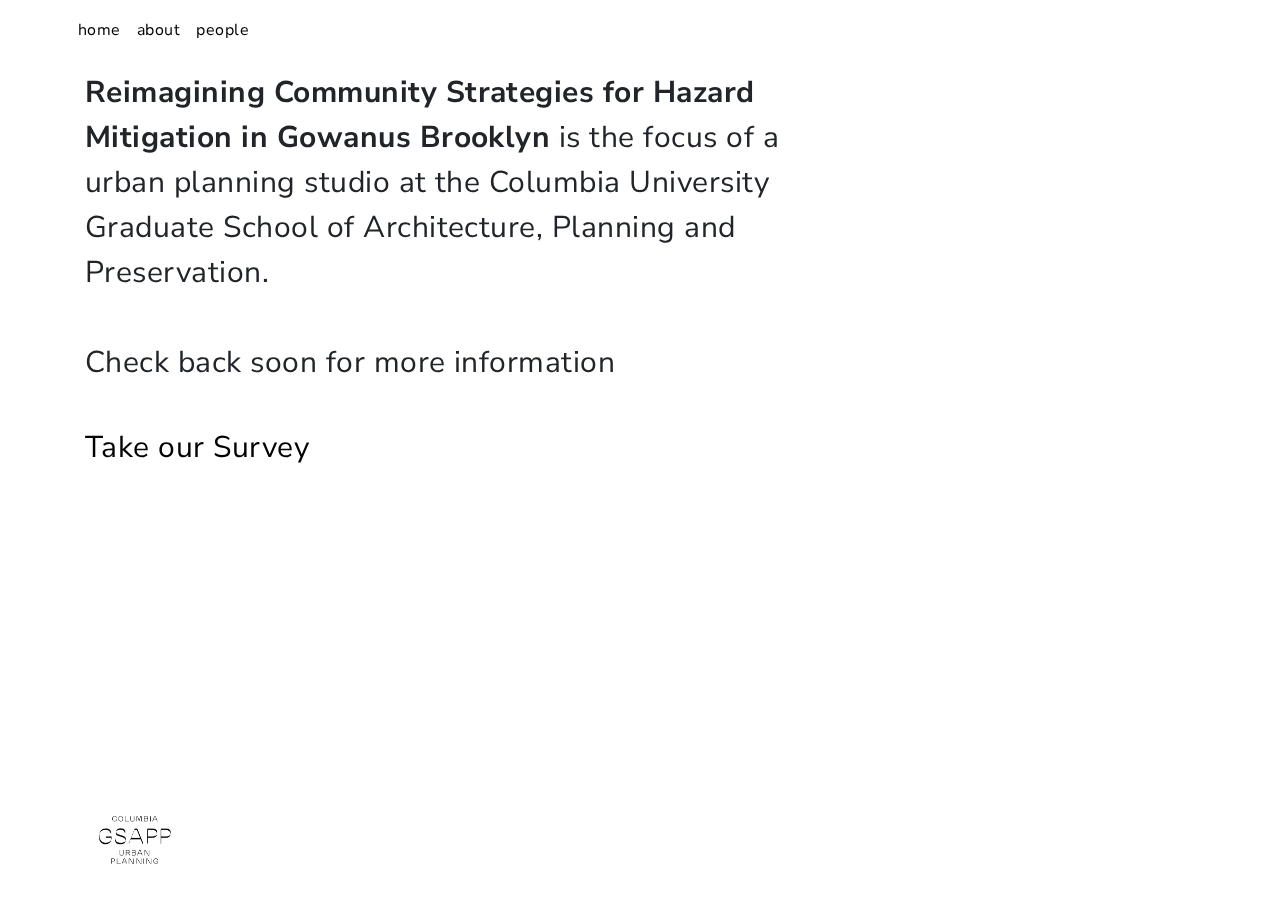
<file: index.html>
<html lang="en">
  <head>
    <meta charset="utf-8">
    <meta name="viewport" content="width=device-width, initial-scale=1, shrink-to-fit=no">
    <meta name="description" content="">
    <meta name="author" content="">
    <!-- <link rel="icon" href="img.ico"> -->

    <title>Columbia University Gowanus Studio, Spring 2018</title>

    <link href="css/studiotheme.css" rel="stylesheet">

    <!-- Bootstrap core CSS -->
    <link href="css/bootstrap.min.css" rel="stylesheet">

    <!-- Custom styles for this template -->
    <!-- <link href="sticky-footer.css" rel="stylesheet"> -->
    <!-- Font Stylesheet -->
    <link href="https://fonts.googleapis.com/css?family=Muli:400,400i,700,800" rel="stylesheet">
    <link href="https://fonts.googleapis.com/css?family=IBM+Plex+Serif" rel="stylesheet">

     <link href="https://fonts.googleapis.com/css?family=Archivo" rel="stylesheet">
     <link href="https://fonts.googleapis.com/css?family=Nunito+Sans:400,800" rel="stylesheet">
  </head>

  <body class = "designatedfont">
    <nav class = "navbar navbar-expand ">
      <div class = "container">
        <ul class = "navbar-nav mr-auto">
          <li class = "nav-item">
            <a class = "nav-li underlinelink" href = "index.html">home</a>
          </li>
          <li class = "nav-item">
            <a class = "nav-li underlinelink" href = "about.html">about</a>
          </li>
          <li class = "nav-item">
            <a class = "nav-li underlinelink" href = "people.html">people</a>
          </li>
        </ul>
      </div>
    </nav>

    <main class="container">
        <div class = "row">
          <div class ="col-lg-8">
            <p class = "bigtext"><b>Reimagining Community Strategies for Hazard Mitigation in Gowanus Brooklyn</b> is the focus of a urban planning studio at the Columbia University Graduate School of Architecture, Planning and Preservation.<br/><br/>Check back soon for more information</p><br/>
            <p class = "bigtext"><a class ="underlinelink" href ="https://goo.gl/forms/PuWQqscDXtF9hXWD3">Take our Survey</a></p>
          </div>
        </div>
    </main>

    <footer class = "footer">
      <div class = "container">
        <a href= "https://www.arch.columbia.edu/programs/10-m-s-urban-planning"><img class = "gsapplogo" src="img/ColumbiaUP.png"></a>
      </div>
    </footer>

  </body>

</html>
</file>
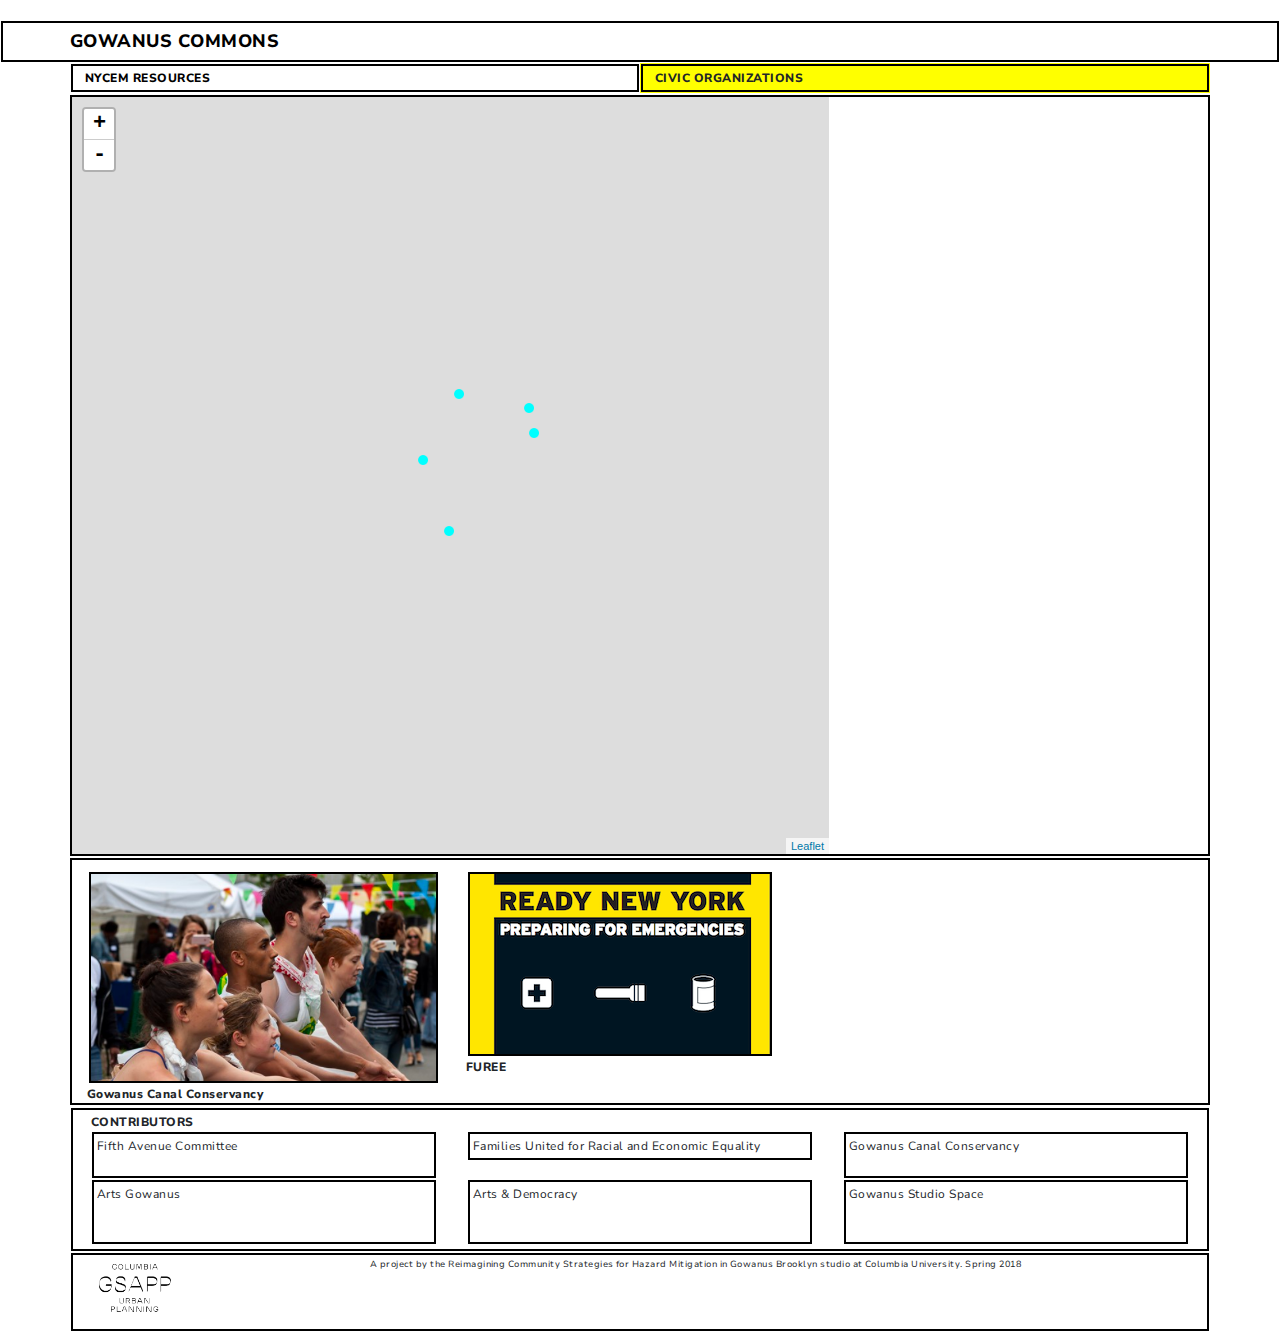
<file: gowanus-commons/index.html>
<html lang="en">
  <head>
    <meta charset="utf-8">
    <meta name="viewport" content="width=device-width, initial-scale=1, shrink-to-fit=no">
    <meta name="description" content="">
    <meta name="author" content="">
    <!-- <link rel="icon" href="img.ico"> -->

    <title>Gowanus Commons</title>

    <link href="css/commons.css" rel="stylesheet">

    <!-- Bootstrap core CSS -->
    <link href="css/bootstrap.min.css" rel="stylesheet">

    <!-- Custom styles for this template -->
    <!-- <link href="sticky-footer.css" rel="stylesheet"> -->
    <!-- Font Stylesheet -->
    <link href="https://fonts.googleapis.com/css?family=Muli:400,400i,700,800" rel="stylesheet">
    <link href="https://fonts.googleapis.com/css?family=IBM+Plex+Serif" rel="stylesheet">

     <link href="https://fonts.googleapis.com/css?family=Archivo" rel="stylesheet">
     <link href="https://fonts.googleapis.com/css?family=Nunito+Sans:400,800" rel="stylesheet">
  </head>

  <body class = "designatedfont">
<!--/.Navbar-->
    <nav class = "navbar navbar-expand outlinebox">
      <div class = "container">
        <ul class = "navbar-nav mr-auto">
          <li class = "nav-item">
            <a class = "underlinelink headingTitle" href = "#">GOWANUS COMMONS<br/></a>
            <!-- <a class = "underlinelink headingTitle" href = "#">Lasagna Gowanus <br/></a> -->
            <!-- <a class = "underlinelink headingSubtitle" href = "#">Community Disaster Preparedness</a> -->
          </li>
          <!-- <li class = "nav-item">
            <a class = "nav-li underlinelink" href = "about.html">about</a>
          </li>
          <li class = "nav-item">
            <a class = "nav-li underlinelink" href = "people.html">people</a>
          </li> -->
        </ul>
      </div>
    </nav>


    <main class="container">
      <div class = "row">
        <!-- <div class ="col-4">
          <div class "outlinebox headingTitle"> Assess Your Risk</div>
        </div> -->
        <div class ="col-6 linkbox headingSubtitle"><a class="linkfont" href="nycem.html">NYCEM RESOURCES</a>
        </div>
        <div  class ="col-6 currentbox headingSubtitle">CIVIC ORGANIZATIONS
        </div>

      </div>
        <div class = "row borderbox">
          <div class ="col-lg-8 embed-responsive embed-responsive-1by1">
            <iframe class="embed-responsive-item" src="communitymap.html"></iframe>
          </div>
        </div>

        <div class = "row borderbox">
          <div class ="col-6 col-md-4 img-box img-grid">
            <a href="http://www1.nyc.gov/assets/em/downloads/pdf/rny_pocket_english.pdf"><img class="img-fluid borderbox" src="img/canal.png"></a>
            <div class = "headingSubtitle">Gowanus Canal Conservancy</div>
          </div>
          <div class ="col-6 col-md-4 img-box img-grid">
            <a href="http://www1.nyc.gov/assets/em/downloads/pdf/rny_pocket_english.pdf"><img class="img-fluid borderbox" src="img/readysm.png"></a>
            <div class = "headingSubtitle">FUREE</div>
          </div>
        </div>
        <div class = "row outlinebox">
          <div class ="col-12 headingSubtitle">CONTRIBUTORS</div>
          <div class ="col-6 col-md-4">
            <div class = "outlinebox entry-text">Fifth Avenue Committee<br/><br/></div>
          </div>
            <div class ="col-6 col-md-4">
              <div class = "outlinebox entry-text">Families United for Racial and Economic Equality</div>
            </div>
            <div class ="col-6 col-md-4">
              <div class = "outlinebox entry-text">Gowanus Canal Conservancy<br/><br/></div>
            </div>
            <div class ="col-6 col-md-4">
              <div class = "outlinebox entry-text">Arts Gowanus<br/><br/><br/></div>
            </div>
            <div class ="col-6 col-md-4">
              <div class = "outlinebox entry-text">Arts & Democracy<br/><br/><br/></div>
            </div>
            <div class ="col-6 col-md-4">
              <div class = "outlinebox entry-text">Gowanus Studio Space<br/><br/><br/></div>
            </div>
            <div class ="col-12 headingSubtitle"></div>

          </div>
  <!-- <div class = "row borderbox">
    <table class="table table-text">
    <thead>
      <tr>
        <th scope="col">Organization</th>
        <th scope="col">What?</th>
        <th scope="col">When?</th>
      </tr>
    </thead>
    <tbody>
      <tr>
        <td>Gowanus Canal Conservancy</td>
        <td>Cleanup Event</td>
        <td>4/14</td>
      </tr>
      <tr>
        <td>Fifth Ave Committee</td>
        <td>Meeting</td>
        <td>5/30</td>
      </tr>
      <tr>
        <td>Gowanus Studio Space</td>
        <td>Workshop</td>
        <td>6/9</td>
      </tr>

    </tbody>
  </table>
</div> -->

    </main>

        <footer class = "footer-app">
          <div class = "container outlinebox">
            <div class = "row">
              <div class = "col-3">
                <a href= "https://www.arch.columbia.edu/programs/10-m-s-urban-planning"><img class = "gsapplogo" src="img/ColumbiaUP.png"></a></div>
              <div class = "col-9">
                <div class = "footer-text">A project by the Reimagining Community Strategies for Hazard Mitigation in Gowanus Brooklyn studio at Columbia University. Spring 2018</div>
              </div>
            <!-- <a href= "https://www.arch.columbia.edu/programs/10-m-s-urban-planning"><img class = "gsapplogo" src="img/ColumbiaUP.png"></a> -->
            </div>
          </div>
        </footer>
    <!-- <footer class = "footer">
      <div class = "container">
        <a href= "https://www.arch.columbia.edu/programs/10-m-s-urban-planning"><img class = "gsapplogo" src="img/ColumbiaUP.png"></a>
      </div>
    </footer> -->

  </body>

</html>
</file>
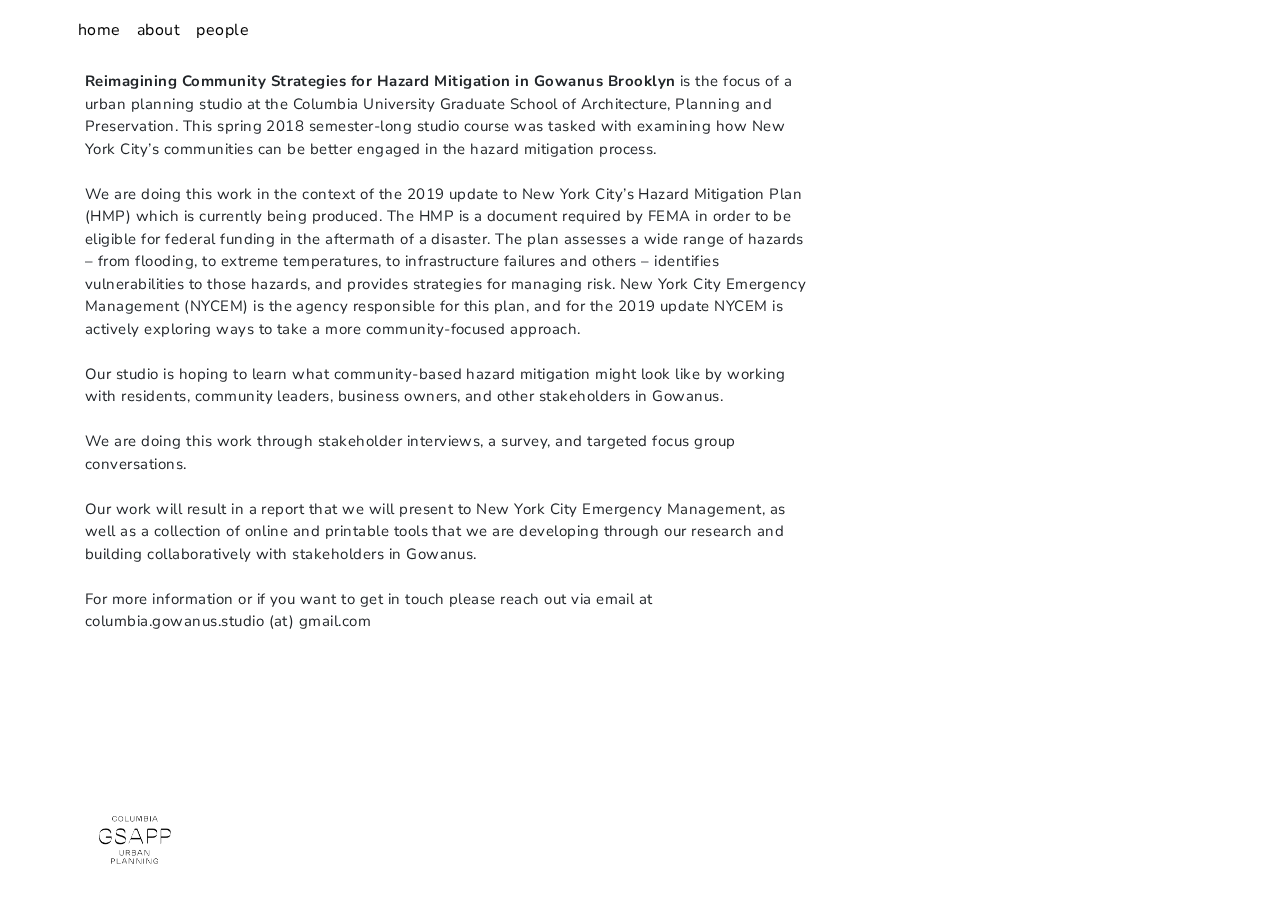
<file: about.html>
<html lang="en">
  <head>
    <meta charset="utf-8">
    <meta name="viewport" content="width=device-width, initial-scale=1, shrink-to-fit=no">
    <meta name="description" content="">
    <meta name="author" content="">
    <!-- <link rel="icon" href="img.ico"> -->

    <title>Columbia University Gowanus Studio, Spring 2018</title>

    <link href="css/studiotheme.css" rel="stylesheet">

    <!-- Bootstrap core CSS -->
    <link href="css/bootstrap.min.css" rel="stylesheet">

    <!-- Custom styles for this template -->
    <!-- <link href="sticky-footer.css" rel="stylesheet"> -->
    <!-- Font Stylesheet -->
    <link href="https://fonts.googleapis.com/css?family=Muli:400,400i,700,800" rel="stylesheet">
    <link href="https://fonts.googleapis.com/css?family=IBM+Plex+Serif" rel="stylesheet">

     <link href="https://fonts.googleapis.com/css?family=Archivo" rel="stylesheet">
     <link href="https://fonts.googleapis.com/css?family=Nunito+Sans:400,800" rel="stylesheet">
  </head>

  <body class = "designatedfont">
    <nav class = "navbar navbar-expand ">
      <div class = "container">
        <ul class = "navbar-nav mr-auto">
          <li class = "nav-item">
            <a class = "nav-li underlinelink" href = "index.html">home</a>
          </li>
          <li class = "nav-item">
            <a class = "nav-li underlinelink" href = "about.html">about</a>
          </li>
          <li class = "nav-item">
            <a class = "nav-li underlinelink" href = "people.html">people</a>
          </li>
        </ul>
      </div>
    </nav>

    <main class="container">
        <div class = "row">
          <div class ="col-lg-8">
            <p class = "liltext"><b>Reimagining Community Strategies for Hazard Mitigation in Gowanus Brooklyn</b> is the focus of a urban planning studio at the Columbia University Graduate School of Architecture, Planning and Preservation. This spring 2018 semester-long studio course was tasked with examining how New York City’s communities can be better engaged in the hazard mitigation process.
            <br/><br/>
            We are doing this work in the context of the 2019 update to New York City’s Hazard Mitigation Plan (HMP) which is currently being produced. The HMP is a document required by FEMA in order to be eligible for federal funding in the aftermath of a disaster. The plan assesses a wide range of hazards – from flooding, to extreme temperatures, to infrastructure failures and others – identifies vulnerabilities to those hazards, and provides strategies for managing risk. New York City Emergency Management (NYCEM) is the agency responsible for this plan, and for the 2019 update NYCEM is actively exploring ways to take a more community-focused approach.
            <br/><br/>
            Our studio is hoping to learn what community-based hazard mitigation might look like by working with residents, community leaders, business owners, and other stakeholders in Gowanus.
            <br/><br/>
            We are doing this work through stakeholder interviews, a survey, and targeted focus group conversations.
            <br/><br/>
            Our work will result in a report that we will present to New York City Emergency Management, as well as a collection of online and printable tools that we are developing through our research and building collaboratively with stakeholders in Gowanus.
            <br/><br/>
            For more information or if you want to get in touch please reach out via email at columbia.gowanus.studio (at) gmail.com<br/>

          </div>
        </div>
    </main>

    <footer class = "footer">
      <div class = "container">
        <a href= "https://www.arch.columbia.edu/programs/10-m-s-urban-planning"><img class = "gsapplogo" src="img/ColumbiaUP.png"></a>
      </div>
    </footer>

  </body>

</html>
</file>
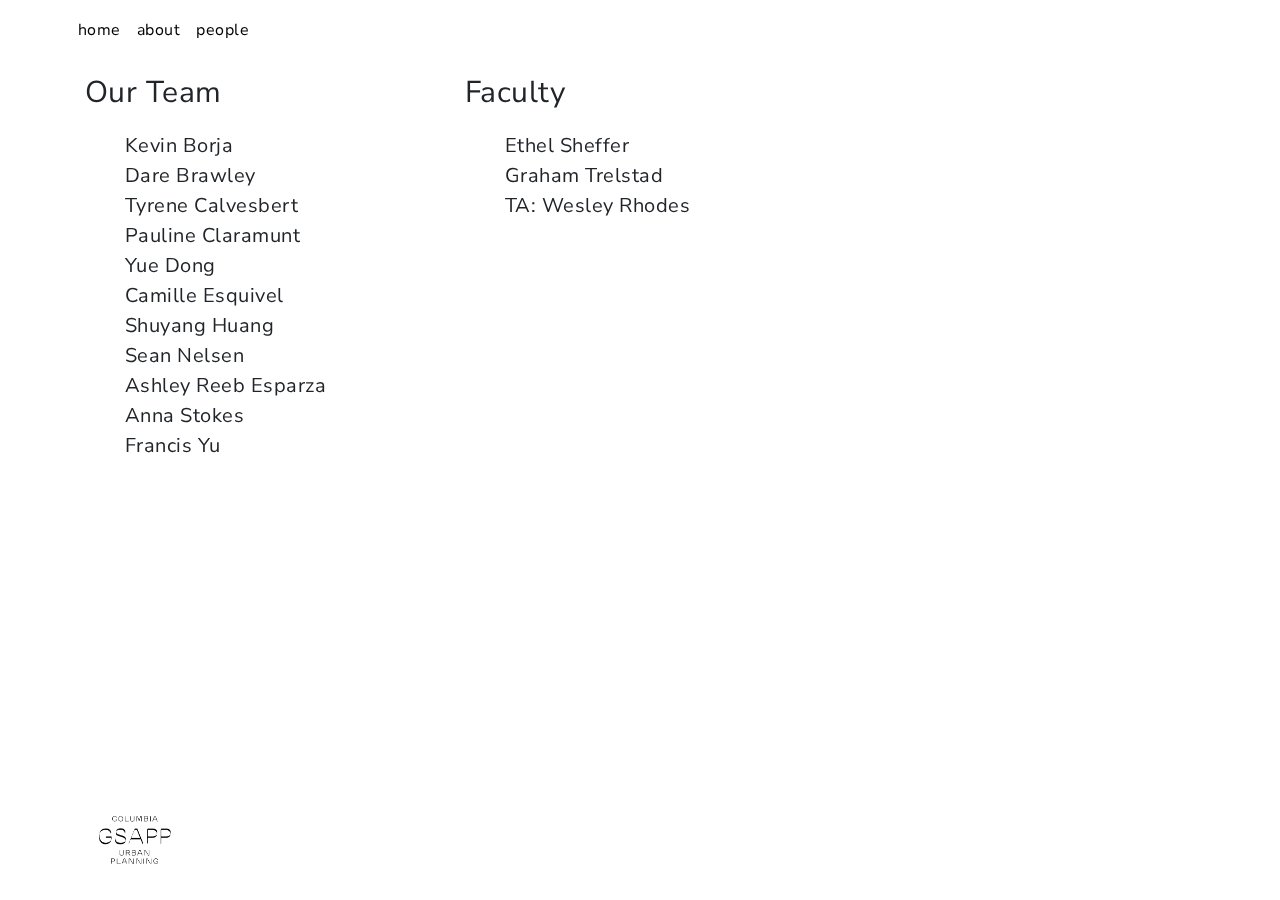
<file: people.html>
<html lang="en">
  <head>
    <meta charset="utf-8">
    <meta name="viewport" content="width=device-width, initial-scale=1, shrink-to-fit=no">
    <meta name="description" content="">
    <meta name="author" content="">
    <!-- <link rel="icon" href="img.ico"> -->

    <title>Columbia University Gowanus Studio, Spring 2018</title>

    <link href="css/studiotheme.css" rel="stylesheet">

    <!-- Bootstrap core CSS -->
    <link href="css/bootstrap.min.css" rel="stylesheet">

    <!-- Font Stylesheet -->
    <link href="https://fonts.googleapis.com/css?family=Muli:400,400i,700,800" rel="stylesheet">
    <link href="https://fonts.googleapis.com/css?family=IBM+Plex+Serif" rel="stylesheet">
    <link href="https://fonts.googleapis.com/css?family=Nunito+Sans:400,800" rel="stylesheet">
  </head>

  <body class = "designatedfont">
    <nav class = "navbar navbar-expand ">
      <div class = "container">
        <ul class = "navbar-nav mr-auto">
          <li class = "nav-item">
            <a class = "nav-li underlinelink" href = "index.html">home</a>
          </li>
          <li class = "nav-item">
            <a class = "nav-li underlinelink" href = "about.html">about</a>
          </li>
          <li class = "nav-item">
            <a class = "nav-li underlinelink" href = "people.html">people</a>
          </li>
        </ul>
      </div>
    </nav>

    <main class="container">
        <div class = "row">
          <div class ="col-md-4">
            <p class ="bigtext">Our Team</p>
            <ul class = "midtext">
                <li>Kevin Borja</li>
                <li>Dare Brawley</li>
                <li>Tyrene	Calvesbert</li>
                <li>Pauline Claramunt</li>
                <li>Yue Dong</li>
                <li>Camille Esquivel</li>
                <li>Shuyang Huang</li>
                <li>Sean Nelsen</li>
                <li>Ashley Reeb Esparza </li>
                <li>Anna Stokes</li>
                <li>Francis Yu</li>
              </ul>
            </div>
          <div class = "col-md-4">
          <p class ="bigtext">Faculty</p>
          <ul class = "midtext">
                <li>Ethel Sheffer</li>
                <li>Graham Trelstad</li>
                <li>TA: Wesley Rhodes</li>
              </ul>
          </div>
        </div>
    </main>

    <footer class = "footer">
      <div class = "container">
        <a href= "https://www.arch.columbia.edu/programs/10-m-s-urban-planning"><img class = "gsapplogo" src="img/ColumbiaUP.png"></a>
      </div>
    </footer>

  </body>

</html>
</file>
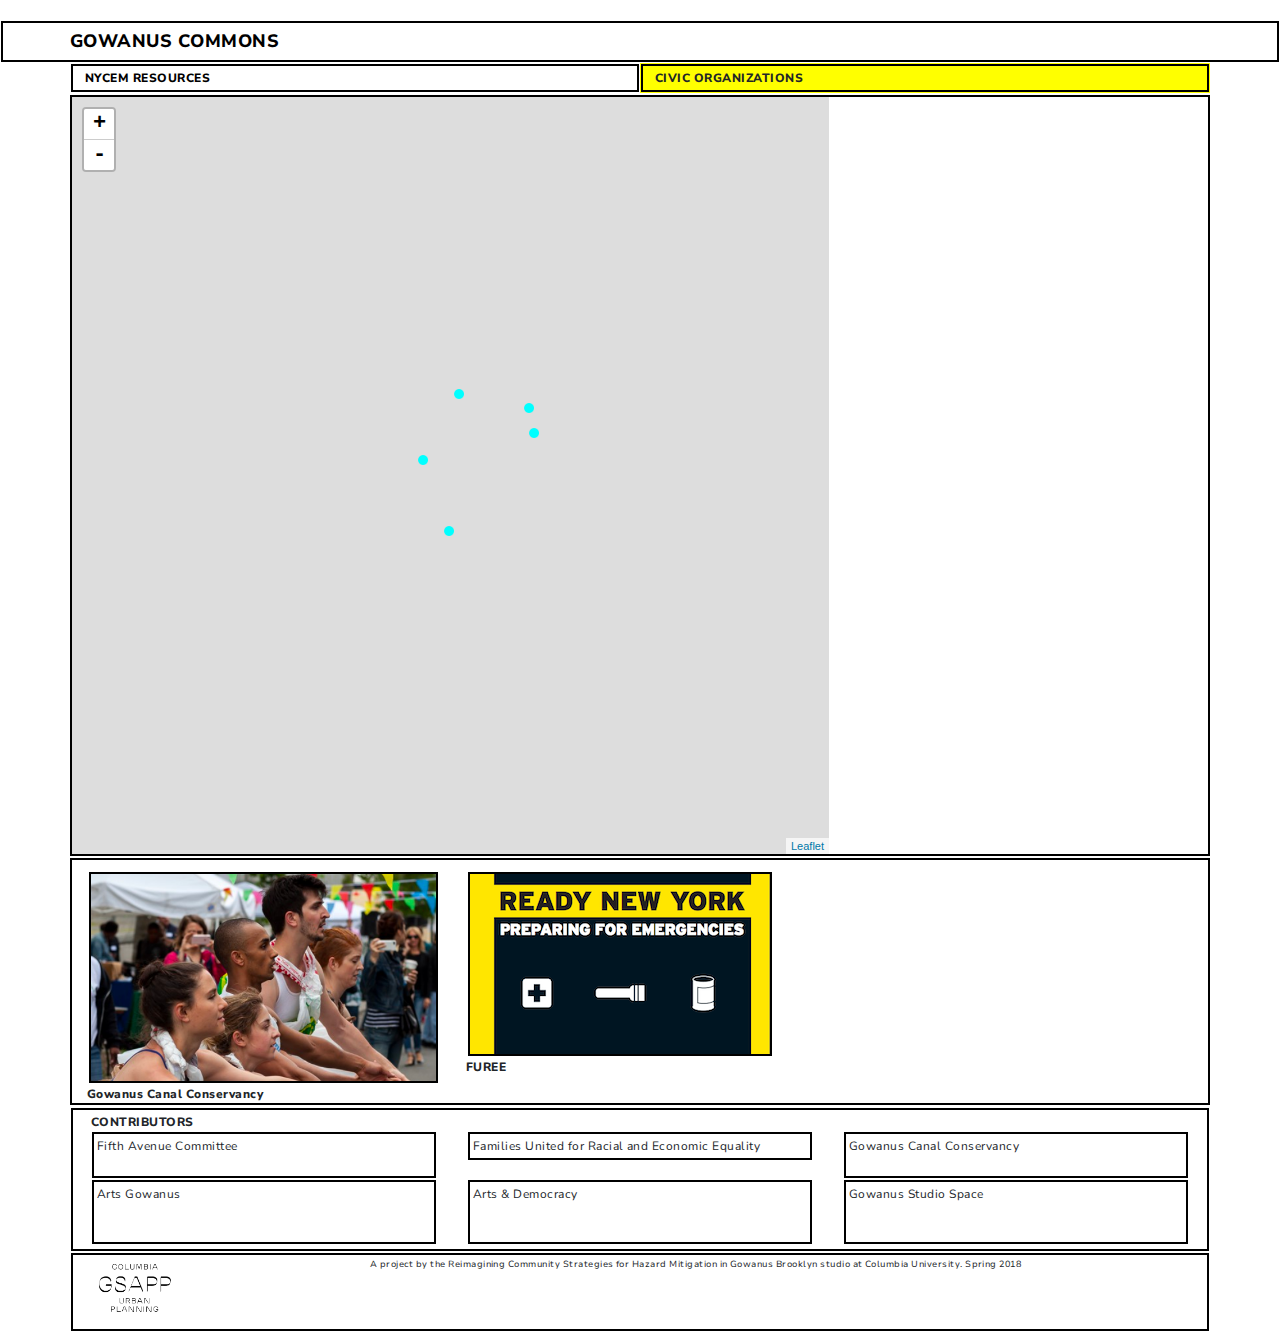
<file: gowanus-commons/community.html>
<html lang="en">
  <head>
    <meta charset="utf-8">
    <meta name="viewport" content="width=device-width, initial-scale=1, shrink-to-fit=no">
    <meta name="description" content="">
    <meta name="author" content="">
    <!-- <link rel="icon" href="img.ico"> -->

    <title>Gowanus Commons</title>

    <link href="css/commons.css" rel="stylesheet">

    <!-- Bootstrap core CSS -->
    <link href="css/bootstrap.min.css" rel="stylesheet">

    <!-- Custom styles for this template -->
    <!-- <link href="sticky-footer.css" rel="stylesheet"> -->
    <!-- Font Stylesheet -->
    <link href="https://fonts.googleapis.com/css?family=Muli:400,400i,700,800" rel="stylesheet">
    <link href="https://fonts.googleapis.com/css?family=IBM+Plex+Serif" rel="stylesheet">

     <link href="https://fonts.googleapis.com/css?family=Archivo" rel="stylesheet">
     <link href="https://fonts.googleapis.com/css?family=Nunito+Sans:400,800" rel="stylesheet">
  </head>

  <body class = "designatedfont">
<!--/.Navbar-->
    <nav class = "navbar navbar-expand outlinebox">
      <div class = "container">
        <ul class = "navbar-nav mr-auto">
          <li class = "nav-item">
            <a class = "underlinelink headingTitle" href = "#">GOWANUS COMMONS<br/></a>
            <!-- <a class = "underlinelink headingTitle" href = "#">Lasagna Gowanus <br/></a> -->
            <!-- <a class = "underlinelink headingSubtitle" href = "#">Community Disaster Preparedness</a> -->
          </li>
          <!-- <li class = "nav-item">
            <a class = "nav-li underlinelink" href = "about.html">about</a>
          </li>
          <li class = "nav-item">
            <a class = "nav-li underlinelink" href = "people.html">people</a>
          </li> -->
        </ul>
      </div>
    </nav>


    <main class="container">
      <div class = "row">
        <!-- <div class ="col-4">
          <div class "outlinebox headingTitle"> Assess Your Risk</div>
        </div> -->
        <div class ="col-6 linkbox headingSubtitle"><a class="linkfont" href="mockup.html">NYCEM RESOURCES</a>
        </div>
        <div  class ="col-6 currentbox headingSubtitle">CIVIC ORGANIZATIONS
        </div>

      </div>
        <div class = "row borderbox">
          <div class ="col-lg-8 embed-responsive embed-responsive-1by1">
            <iframe class="embed-responsive-item" src="communitymap.html"></iframe>
          </div>
        </div>

        <div class = "row borderbox">
          <div class ="col-6 col-md-4 img-box img-grid">
            <a href="http://www1.nyc.gov/assets/em/downloads/pdf/rny_pocket_english.pdf"><img class="img-fluid borderbox" src="img/canal.png"></a>
            <div class = "headingSubtitle">Gowanus Canal Conservancy</div>
          </div>
          <div class ="col-6 col-md-4 img-box img-grid">
            <a href="http://www1.nyc.gov/assets/em/downloads/pdf/rny_pocket_english.pdf"><img class="img-fluid borderbox" src="img/readysm.png"></a>
            <div class = "headingSubtitle">FUREE</div>
          </div>
        </div>
        <div class = "row outlinebox">
          <div class ="col-12 headingSubtitle">CONTRIBUTORS</div>
          <div class ="col-6 col-md-4">
            <div class = "outlinebox entry-text">Fifth Avenue Committee<br/><br/></div>
          </div>
            <div class ="col-6 col-md-4">
              <div class = "outlinebox entry-text">Families United for Racial and Economic Equality</div>
            </div>
            <div class ="col-6 col-md-4">
              <div class = "outlinebox entry-text">Gowanus Canal Conservancy<br/><br/></div>
            </div>
            <div class ="col-6 col-md-4">
              <div class = "outlinebox entry-text">Arts Gowanus<br/><br/><br/></div>
            </div>
            <div class ="col-6 col-md-4">
              <div class = "outlinebox entry-text">Arts & Democracy<br/><br/><br/></div>
            </div>
            <div class ="col-6 col-md-4">
              <div class = "outlinebox entry-text">Gowanus Studio Space<br/><br/><br/></div>
            </div>
            <div class ="col-12 headingSubtitle"></div>

          </div>
  <!-- <div class = "row borderbox">
    <table class="table table-text">
    <thead>
      <tr>
        <th scope="col">Organization</th>
        <th scope="col">What?</th>
        <th scope="col">When?</th>
      </tr>
    </thead>
    <tbody>
      <tr>
        <td>Gowanus Canal Conservancy</td>
        <td>Cleanup Event</td>
        <td>4/14</td>
      </tr>
      <tr>
        <td>Fifth Ave Committee</td>
        <td>Meeting</td>
        <td>5/30</td>
      </tr>
      <tr>
        <td>Gowanus Studio Space</td>
        <td>Workshop</td>
        <td>6/9</td>
      </tr>

    </tbody>
  </table>
</div> -->

    </main>

        <footer class = "footer-app">
          <div class = "container outlinebox">
            <div class = "row">
              <div class = "col-3">
                <a href= "https://www.arch.columbia.edu/programs/10-m-s-urban-planning"><img class = "gsapplogo" src="img/ColumbiaUP.png"></a></div>
              <div class = "col-9">
                <div class = "footer-text">A project by the Reimagining Community Strategies for Hazard Mitigation in Gowanus Brooklyn studio at Columbia University. Spring 2018</div>
              </div>
            <!-- <a href= "https://www.arch.columbia.edu/programs/10-m-s-urban-planning"><img class = "gsapplogo" src="img/ColumbiaUP.png"></a> -->
            </div>
          </div>
        </footer>
    <!-- <footer class = "footer">
      <div class = "container">
        <a href= "https://www.arch.columbia.edu/programs/10-m-s-urban-planning"><img class = "gsapplogo" src="img/ColumbiaUP.png"></a>
      </div>
    </footer> -->

  </body>

</html>
</file>
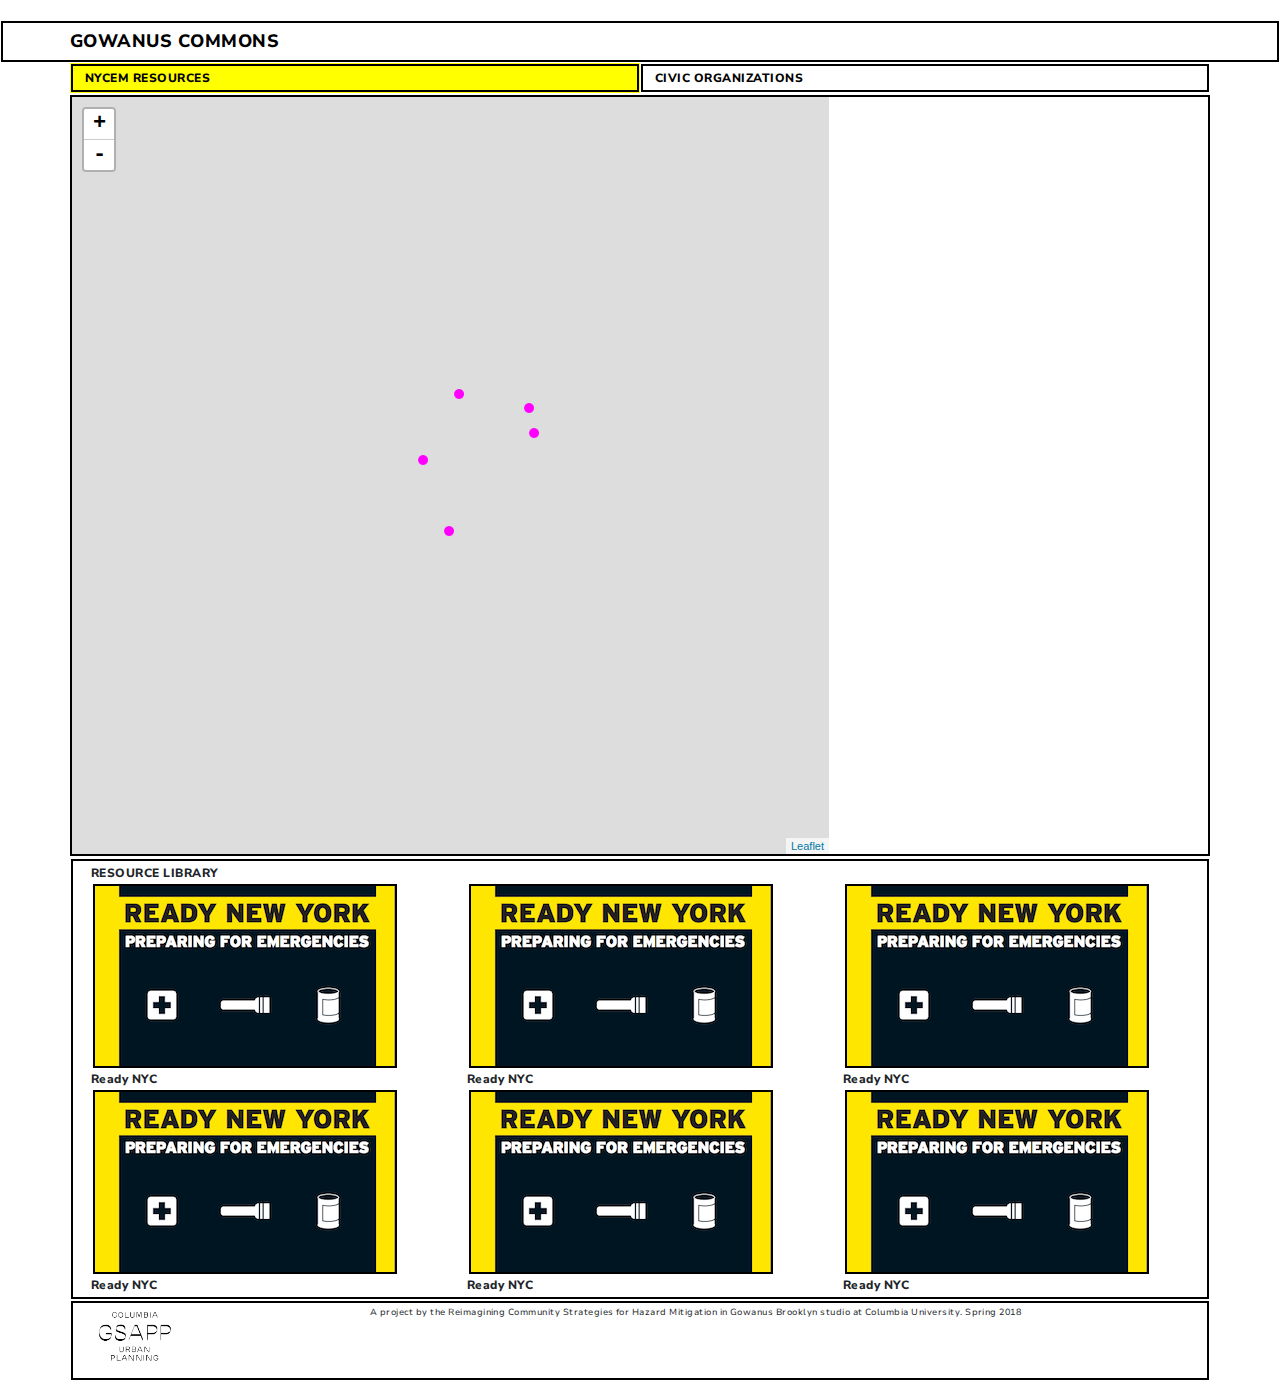
<file: gowanus-commons/mockup.html>
<html lang="en">
  <head>
    <meta charset="utf-8">
    <meta name="viewport" content="width=device-width, initial-scale=1, shrink-to-fit=no">
    <meta name="description" content="">
    <meta name="author" content="">
    <!-- <link rel="icon" href="img.ico"> -->

    <title>Gowanus Commons</title>

    <link href="css/commons.css" rel="stylesheet">

    <!-- Bootstrap core CSS -->
    <link href="css/bootstrap.min.css" rel="stylesheet">

    <!-- Custom styles for this template -->
    <!-- <link href="sticky-footer.css" rel="stylesheet"> -->
    <!-- Font Stylesheet -->
    <link href="https://fonts.googleapis.com/css?family=Muli:400,400i,700,800" rel="stylesheet">
    <link href="https://fonts.googleapis.com/css?family=IBM+Plex+Serif" rel="stylesheet">

     <link href="https://fonts.googleapis.com/css?family=Archivo" rel="stylesheet">
     <link href="https://fonts.googleapis.com/css?family=Nunito+Sans:400,800" rel="stylesheet">
  </head>

  <body class = "designatedfont">
<!--/.Navbar-->
    <nav class = "navbar navbar-expand outlinebox">
      <div class = "container">
        <ul class = "navbar-nav mr-auto">
          <li class = "nav-item">
            <a class = "underlinelink headingTitle" href = "#">GOWANUS COMMONS<br/></a>
            <!-- <a class = "underlinelink headingTitle" href = "#">Lasagna Gowanus <br/></a> -->
            <!-- <a class = "underlinelink headingSubtitle" href = "#">Community Disaster Preparedness</a> -->
          </li>
          <!-- <li class = "nav-item">
            <a class = "nav-li underlinelink" href = "about.html">about</a>
          </li>
          <li class = "nav-item">
            <a class = "nav-li underlinelink" href = "people.html">people</a>
          </li> -->
        </ul>
      </div>
    </nav>


    <main class="container">
      <div class = "row">
        <!-- <div class ="col-4">
          <div class "outlinebox headingTitle"> Assess Your Risk</div>
        </div> -->
        <a class ="col-6 currentbox headingSubtitle linkfont" href="mockup.html">NYCEM RESOURCES
        </a>
        <a class ="col-6 linkbox headingSubtitle linkfont" href="community.html">CIVIC ORGANIZATIONS</a>
        </div>

      </div>
        <div class = "row borderbox">
          <div class ="col-lg-8 embed-responsive embed-responsive-1by1">
            <iframe class="embed-responsive-item" src="map.html"></iframe>
          </div>
        </div>
      </div>

      <div class = "row outlinebox">
        <div class ="col-12 headingSubtitle">RESOURCE LIBRARY</div>
          <div class ="col-6 col-md-4">
            <a href="http://www1.nyc.gov/assets/em/downloads/pdf/rny_pocket_english.pdf"><img class="img-fluid borderbox" src="img/readysm.png"></a>
            <div class = "headingSubtitle">Ready NYC</div>
          </div>
          <div class ="col-6 col-md-4">
            <a href="http://www1.nyc.gov/assets/em/downloads/pdf/rny_pocket_english.pdf"><img class="img-fluid borderbox" src="img/readysm.png"></a>
            <div class = "headingSubtitle">Ready NYC</div>
          </div>
          <div class ="col-6 col-md-4">
            <a href="http://www1.nyc.gov/assets/em/downloads/pdf/rny_pocket_english.pdf"><img class="img-fluid borderbox" src="img/readysm.png"></a>
            <div class = "headingSubtitle">Ready NYC</div>
          </div>
          <div class ="col-6 col-md-4">
            <a href="http://www1.nyc.gov/assets/em/downloads/pdf/rny_pocket_english.pdf"><img class="img-fluid borderbox" src="img/readysm.png"></a>
            <div class = "headingSubtitle">Ready NYC</div>
          </div>
          <div class ="col-6 col-md-4">
            <a href="http://www1.nyc.gov/assets/em/downloads/pdf/rny_pocket_english.pdf"><img class="img-fluid borderbox" src="img/readysm.png"></a>
            <div class = "headingSubtitle">Ready NYC</div>
          </div>
          <div class ="col-6 col-md-4">
            <a href="http://www1.nyc.gov/assets/em/downloads/pdf/rny_pocket_english.pdf"><img class="img-fluid borderbox" src="img/readysm.png"></a>
            <div class = "headingSubtitle">Ready NYC</div>
          </div>
        </div>
  <!-- <div class = "row borderbox">
    <table class="table table-text">
    <thead>
      <tr>
        <th scope="col">Organization</th>
        <th scope="col">What?</th>
        <th scope="col">When?</th>
      </tr>
    </thead>
    <tbody>
      <tr>
        <td>Gowanus Canal Conservancy</td>
        <td>Cleanup Event</td>
        <td>4/14</td>
      </tr>
      <tr>
        <td>Fifth Ave Committee</td>
        <td>Meeting</td>
        <td>5/30</td>
      </tr>
      <tr>
        <td>Gowanus Studio Space</td>
        <td>Workshop</td>
        <td>6/9</td>
      </tr>

    </tbody>
  </table>
</div> -->


    </main>

    <footer class = "footer-app">
      <div class = "container outlinebox">
        <div class = "row">
          <div class = "col-3">
            <a href= "https://www.arch.columbia.edu/programs/10-m-s-urban-planning"><img class = "gsapplogo" src="img/ColumbiaUP.png"></a></div>
          <div class = "col-9">
            <div class = "footer-text">A project by the Reimagining Community Strategies for Hazard Mitigation in Gowanus Brooklyn studio at Columbia University. Spring 2018</div>
          </div>
        <!-- <a href= "https://www.arch.columbia.edu/programs/10-m-s-urban-planning"><img class = "gsapplogo" src="img/ColumbiaUP.png"></a> -->
        </div>
      </div>
    </footer>
    <!-- <footer class = "footer">
      <div class = "container">
        <a href= "https://www.arch.columbia.edu/programs/10-m-s-urban-planning"><img class = "gsapplogo" src="img/ColumbiaUP.png"></a>
      </div>
    </footer> -->

  </body>

</html>
</file>
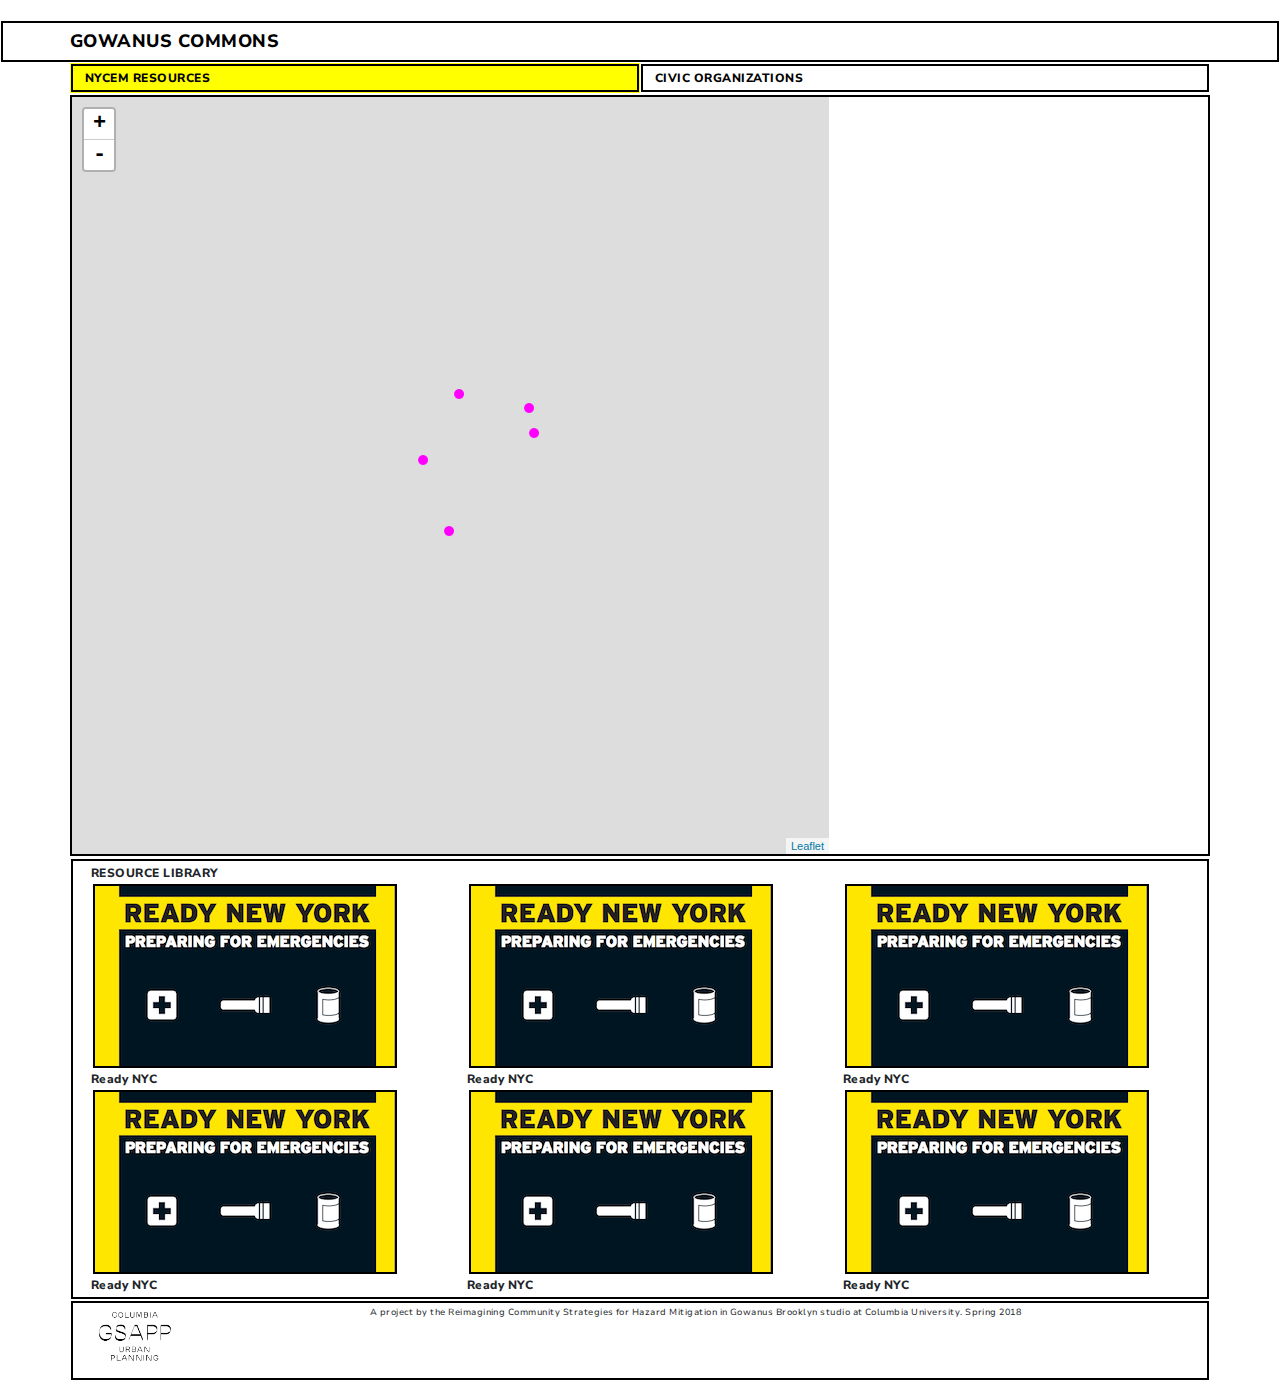
<file: gowanus-commons/nycem.html>
<html lang="en">
  <head>
    <meta charset="utf-8">
    <meta name="viewport" content="width=device-width, initial-scale=1, shrink-to-fit=no">
    <meta name="description" content="">
    <meta name="author" content="">
    <!-- <link rel="icon" href="img.ico"> -->

    <title>Gowanus Commons</title>

    <link href="css/commons.css" rel="stylesheet">

    <!-- Bootstrap core CSS -->
    <link href="css/bootstrap.min.css" rel="stylesheet">

    <!-- Custom styles for this template -->
    <!-- <link href="sticky-footer.css" rel="stylesheet"> -->
    <!-- Font Stylesheet -->
    <link href="https://fonts.googleapis.com/css?family=Muli:400,400i,700,800" rel="stylesheet">
    <link href="https://fonts.googleapis.com/css?family=IBM+Plex+Serif" rel="stylesheet">

     <link href="https://fonts.googleapis.com/css?family=Archivo" rel="stylesheet">
     <link href="https://fonts.googleapis.com/css?family=Nunito+Sans:400,800" rel="stylesheet">
  </head>

  <body class = "designatedfont">
<!--/.Navbar-->
    <nav class = "navbar navbar-expand outlinebox">
      <div class = "container">
        <ul class = "navbar-nav mr-auto">
          <li class = "nav-item">
            <a class = "underlinelink headingTitle" href = "#">GOWANUS COMMONS<br/></a>
            <!-- <a class = "underlinelink headingTitle" href = "#">Lasagna Gowanus <br/></a> -->
            <!-- <a class = "underlinelink headingSubtitle" href = "#">Community Disaster Preparedness</a> -->
          </li>
          <!-- <li class = "nav-item">
            <a class = "nav-li underlinelink" href = "about.html">about</a>
          </li>
          <li class = "nav-item">
            <a class = "nav-li underlinelink" href = "people.html">people</a>
          </li> -->
        </ul>
      </div>
    </nav>


    <main class="container">
      <div class = "row">
        <!-- <div class ="col-4">
          <div class "outlinebox headingTitle"> Assess Your Risk</div>
        </div> -->
        <a class ="col-6 currentbox headingSubtitle linkfont" href="mockup.html">NYCEM RESOURCES
        </a>
        <a class ="col-6 linkbox headingSubtitle linkfont" href="index.html">CIVIC ORGANIZATIONS</a>
        </div>

      </div>
        <div class = "row borderbox">
          <div class ="col-lg-8 embed-responsive embed-responsive-1by1">
            <iframe class="embed-responsive-item" src="map.html"></iframe>
          </div>
        </div>
      </div>

      <div class = "row outlinebox">
        <div class ="col-12 headingSubtitle">RESOURCE LIBRARY</div>
          <div class ="col-6 col-md-4">
            <a href="http://www1.nyc.gov/assets/em/downloads/pdf/rny_pocket_english.pdf"><img class="img-fluid borderbox" src="img/readysm.png"></a>
            <div class = "headingSubtitle">Ready NYC</div>
          </div>
          <div class ="col-6 col-md-4">
            <a href="http://www1.nyc.gov/assets/em/downloads/pdf/rny_pocket_english.pdf"><img class="img-fluid borderbox" src="img/readysm.png"></a>
            <div class = "headingSubtitle">Ready NYC</div>
          </div>
          <div class ="col-6 col-md-4">
            <a href="http://www1.nyc.gov/assets/em/downloads/pdf/rny_pocket_english.pdf"><img class="img-fluid borderbox" src="img/readysm.png"></a>
            <div class = "headingSubtitle">Ready NYC</div>
          </div>
          <div class ="col-6 col-md-4">
            <a href="http://www1.nyc.gov/assets/em/downloads/pdf/rny_pocket_english.pdf"><img class="img-fluid borderbox" src="img/readysm.png"></a>
            <div class = "headingSubtitle">Ready NYC</div>
          </div>
          <div class ="col-6 col-md-4">
            <a href="http://www1.nyc.gov/assets/em/downloads/pdf/rny_pocket_english.pdf"><img class="img-fluid borderbox" src="img/readysm.png"></a>
            <div class = "headingSubtitle">Ready NYC</div>
          </div>
          <div class ="col-6 col-md-4">
            <a href="http://www1.nyc.gov/assets/em/downloads/pdf/rny_pocket_english.pdf"><img class="img-fluid borderbox" src="img/readysm.png"></a>
            <div class = "headingSubtitle">Ready NYC</div>
          </div>
        </div>
  <!-- <div class = "row borderbox">
    <table class="table table-text">
    <thead>
      <tr>
        <th scope="col">Organization</th>
        <th scope="col">What?</th>
        <th scope="col">When?</th>
      </tr>
    </thead>
    <tbody>
      <tr>
        <td>Gowanus Canal Conservancy</td>
        <td>Cleanup Event</td>
        <td>4/14</td>
      </tr>
      <tr>
        <td>Fifth Ave Committee</td>
        <td>Meeting</td>
        <td>5/30</td>
      </tr>
      <tr>
        <td>Gowanus Studio Space</td>
        <td>Workshop</td>
        <td>6/9</td>
      </tr>

    </tbody>
  </table>
</div> -->


    </main>

    <footer class = "footer-app">
      <div class = "container outlinebox">
        <div class = "row">
          <div class = "col-3">
            <a href= "https://www.arch.columbia.edu/programs/10-m-s-urban-planning"><img class = "gsapplogo" src="img/ColumbiaUP.png"></a></div>
          <div class = "col-9">
            <div class = "footer-text">A project by the Reimagining Community Strategies for Hazard Mitigation in Gowanus Brooklyn studio at Columbia University. Spring 2018</div>
          </div>
        <!-- <a href= "https://www.arch.columbia.edu/programs/10-m-s-urban-planning"><img class = "gsapplogo" src="img/ColumbiaUP.png"></a> -->
        </div>
      </div>
    </footer>
    <!-- <footer class = "footer">
      <div class = "container">
        <a href= "https://www.arch.columbia.edu/programs/10-m-s-urban-planning"><img class = "gsapplogo" src="img/ColumbiaUP.png"></a>
      </div>
    </footer> -->

  </body>

</html>
</file>
<file: css/studiotheme.css>
.designatedfont {
  font-family: 'Nunito Sans', sans-serif;
  letter-spacing: 0.03em;
}
.container{
  padding:10px;
}
.bigtext {
  font-size: 30;
}
.midtext {
  font-size: 20;
}
.liltext{
  font-size: 15;
}
.underlinelink {
  color: black;
}

.nav-li {
  padding:.5em;
}
.underlinelink:hover {
  color: black;
  background-color: yellow;
}

.footer {
  position: fixed;
  bottom: 0;
  width: 100%;
  height: 100px; /* Set the fixed height of the footer here */
  line-height: 60px; /* Vertically center the text there */
  z-index: -1;
}

.gsapplogo {
  width: 100px;
  height: auto;
}

ul {
  list-style-type: none;
}
@media only screen and (max-device-width:1024px){
 .gsapplogo {
  width: 80px;
  }
  .footer{
    position: relative;
    height:90px;
  }
  .liltext{
    font-size: 20;
  }
}
/* Platform CSS starts here */

.headingTitle {
  font-size: 18px;
  font-weight: 800;
  vertical-align: middle;
}
.headingSubtitle {
  font-size: 12px;
  font-weight: 400;
}
.outlinebox{
  outline: 2px solid black;
  outline-offset: -3px;

}
.borderbox {
  border: 2px solid black;
  margin: 2px;
}

.table-text{
  font-size: 14px;
}
</file>
<file: gowanus-commons/css/commons.css>
.designatedfont {
  font-family: 'Nunito Sans', sans-serif;
  letter-spacing: 0.03em;
}
/* .container{
  padding:10px;
} */
.bigtext {
  font-size: 30;
}
.midtext {
  font-size: 20;
}
.liltext{
  font-size: 15;
}
.underlinelink {
  color: black;
}

.nav-li {
  padding:.5em;
}
.underlinelink:hover {
  color: black;
  background-color: yellow;
}

.footer {
  position: fixed;
  bottom: 0;
  width: 100%;
  height: 100px; /* Set the fixed height of the footer here */
  line-height: 60px; /* Vertically center the text there */
  z-index: -1;
}

.gsapplogo {
  width: 100px;
  height: auto;
}

ul {
  list-style-type: none;
}
@media only screen and (max-device-width:1024px){
 .gsapplogo {
  width: 80px;
  }
  .footer{
    position: relative;
    height:90px;
  }
  .liltext{
    font-size: 20;
  }
}
/* Platform CSS starts here */

.headingTitle {
  font-size: 18px;
  font-weight: 800;
  vertical-align: middle;
}
.headingSubtitle {
  font-size: 12px;
  font-weight: 800;
}
.sectionTitle{
  font-size: 15px;
  font-weight: 800;
}
.footer-text{
  font-size: 9px;
}
.entry-text{
  font-weight: 400;
  font-size: 12px;
}
.outlinebox{
  outline: 2px solid black;
  outline-offset: -3px;
  padding:6px;

}
.borderbox {
  border: 2px solid black;
  margin: 2px;
}
.currentbox{
  outline: 2px solid black;
  outline-offset: -3px;
  padding:6px;
  background-color: yellow;
}

.table-text{
  font-size: 14px;
}

.img-grid{
  padding-top: 10px;
}

.boldlink{
  color: black;
}

.linkfont{
  color: black;
  text-decoration: none;
}

.linkfont:hover{
  color:black;
}

.linkbox{
  outline: 2px solid black;
  outline-offset: -3px;
  padding:6px;
}
.linkbox:hover {
  outline: 2px solid black;
  background-color: yellow;
  color: black;
}

.img-box{
  padding-right:5px;
  padding-left:5px;
}

/* carousel */
body{padding-top:20px;}
.carousel {
    margin-bottom: 0;
    padding: 0 40px 30px 40px;
}


/* The controlsy */
.carousel-control {
	left: -12px;
    height: 40px;
	width: 40px;
    background: none repeat scroll 0 0 #222222;
    border: 4px solid #FFFFFF;
    border-radius: 23px 23px 23px 23px;
    margin-top: 90px;
}
.carousel-control.right {
	right: -12px;
}
/* The indicators */
.carousel-indicators {
	right: 50%;
	top: auto;
	bottom: -10px;
	margin-right: -19px;
}
/* The colour of the indicators */
.carousel-indicators li {
	background: #cecece;
}
.carousel-indicators .active {
background: #428bca;
}
</file>
